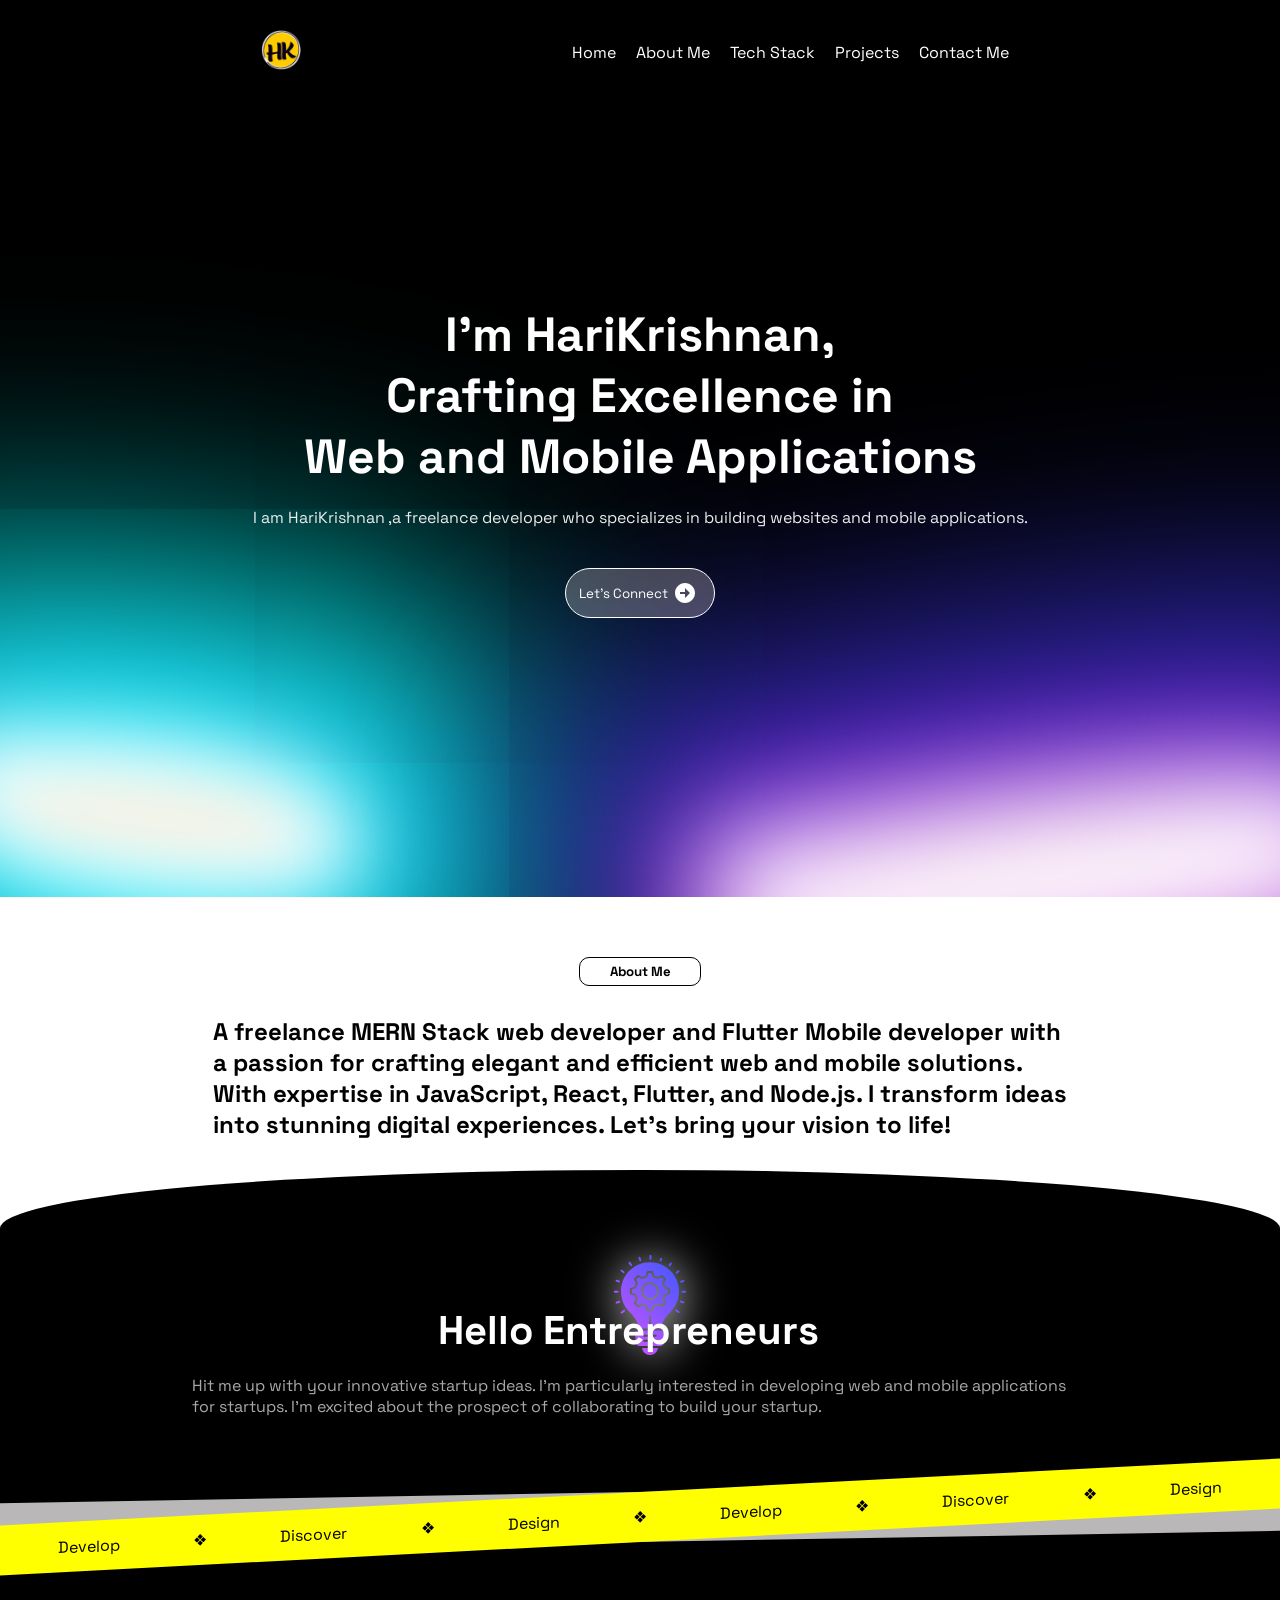
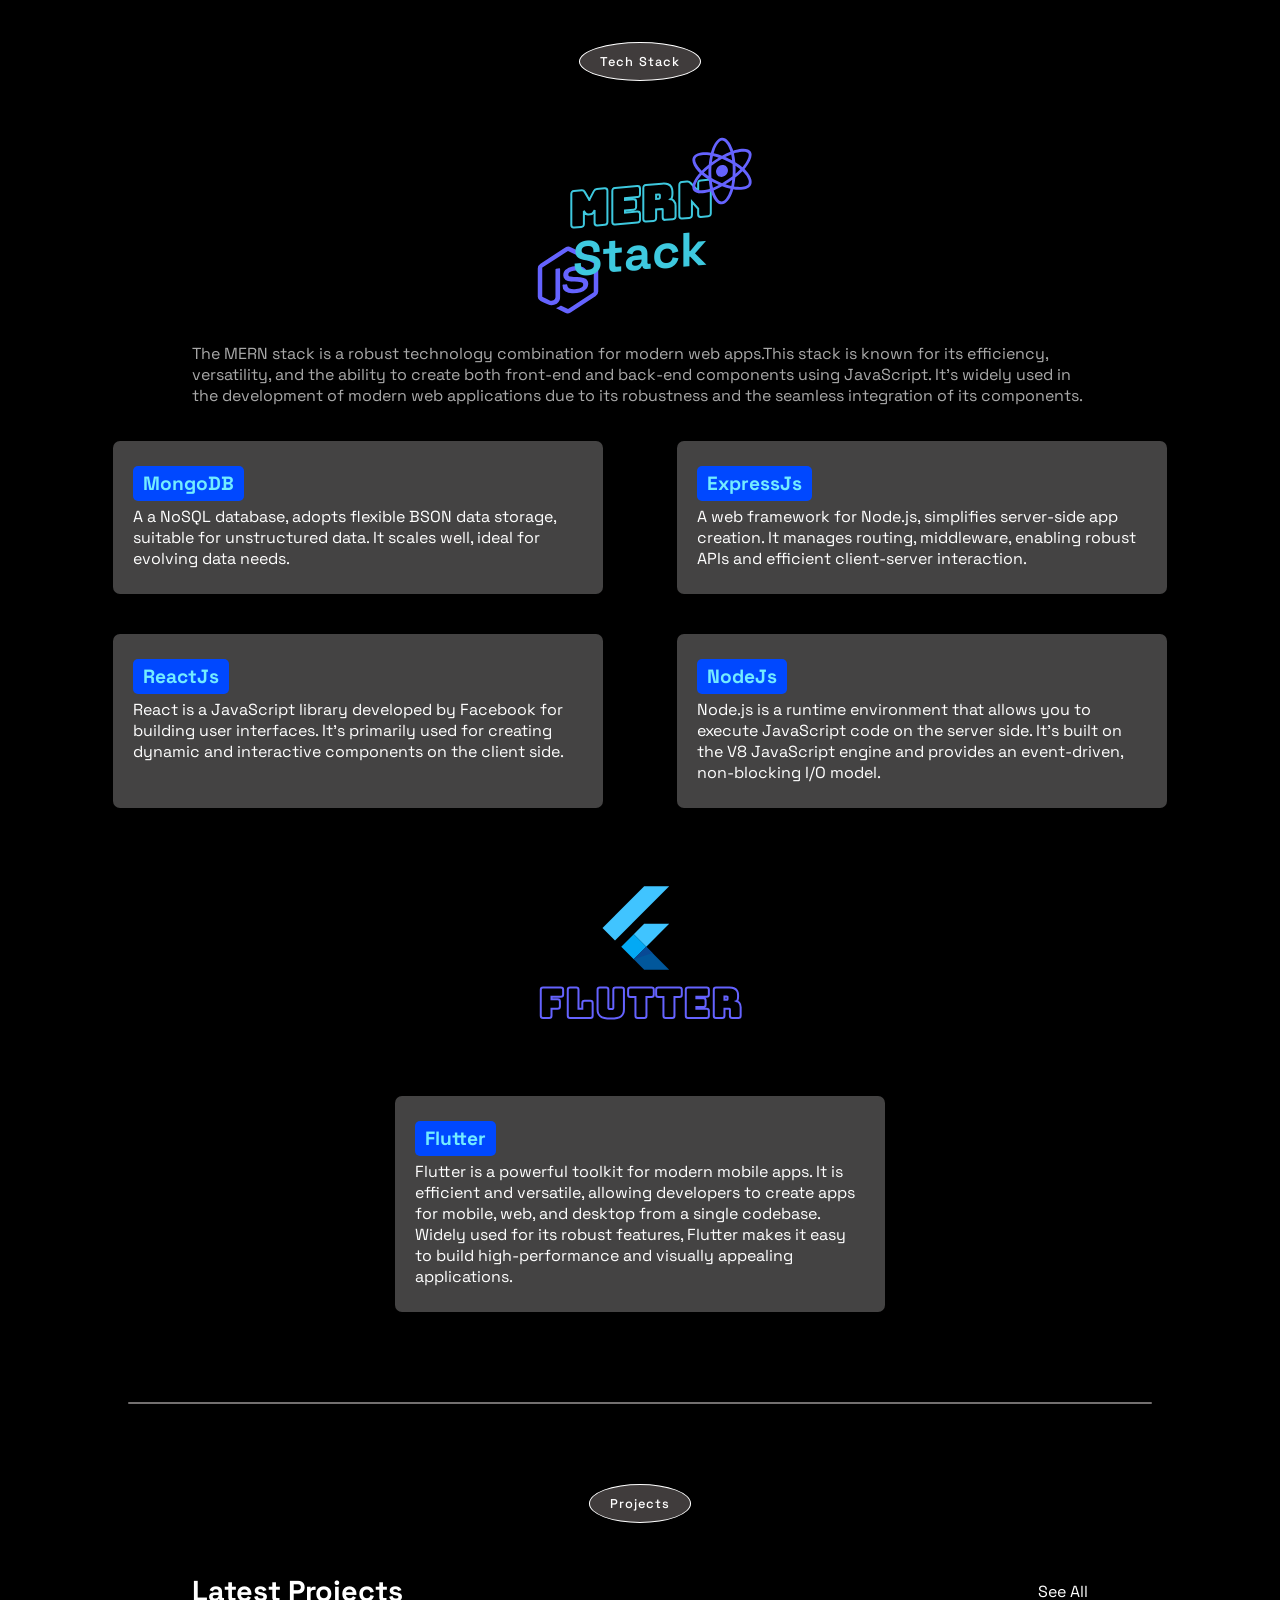
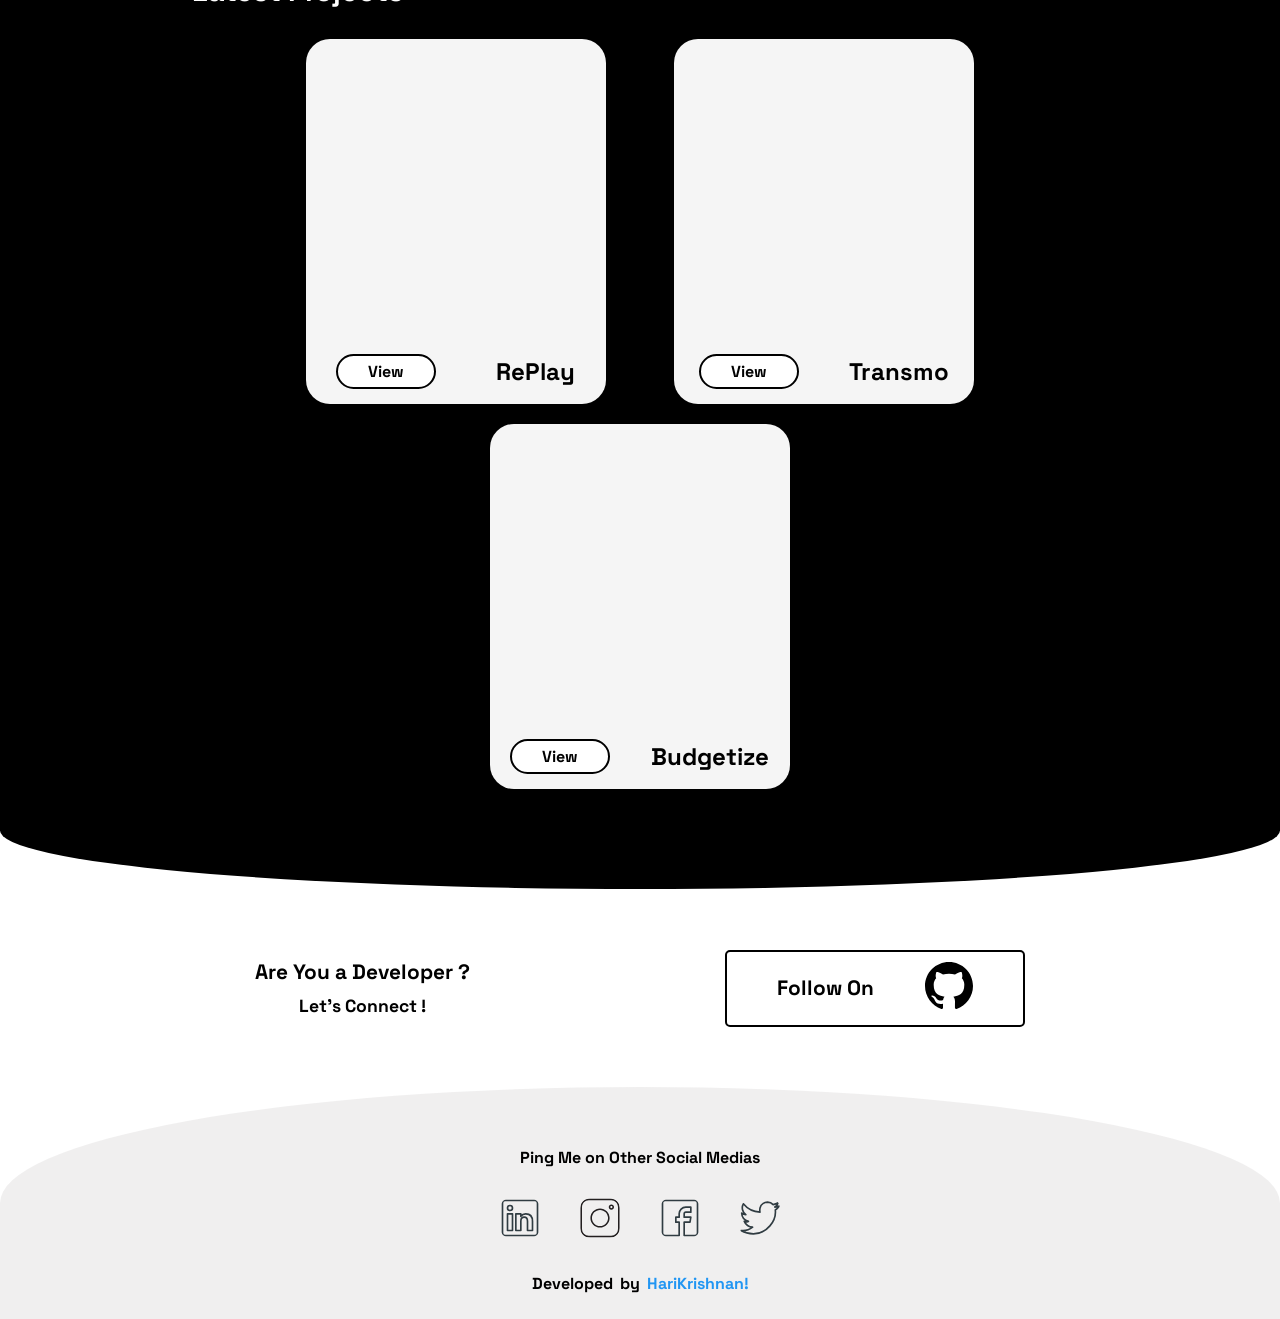
<file: index.html>
<!DOCTYPE html>
<html lang="en">
  <head>
    <meta charset="UTF-8" />
    <meta name="viewport" content="width=device-width, initial-scale=1.0" />
    <title>HariKrishnan</title>
    <link
      rel="stylesheet"
      href="https://fonts.googleapis.com/css2?family=Material+Symbols+Rounded:opsz,wght,FILL,GRAD@20..48,100..700,0..1,-50..200"
    />
    <link rel="preconnect" href="https://fonts.googleapis.com">
    <link rel="preconnect" href="https://fonts.gstatic.com" crossorigin>
    <link href="https://fonts.googleapis.com/css2?family=Bungee&family=Bungee+Shade&display=swap" rel="stylesheet">
    
    <link rel="stylesheet" href="styles/globalstyles.css">

    <link rel="apple-touch-icon" sizes="180x180" href="favicon/apple-touch-icon.png">
    <link rel="icon" type="image/png" sizes="32x32" href="favicon/favicon-32x32.png">
    <link rel="icon" type="image/png" sizes="16x16" href="favicon/favicon-16x16.png">
    <link rel="icon" href="favicon/favicon.ico">
    <link rel="manifest" href="favicon/site.webmanifest">
  </head>

  <body>

    <!-- Navbar Section -->

    <nav class="navbar">
      <div class="logo">
        <img src="favicon/apple-touch-icon.png"/>
      </div>

   
      <div class="menu">


        <ul>
          <li>
            <a href="#">Home</a>
          </li>
          <li>
            <a href="#whiteAbout">About Me</a>
          </li>
          <li>
            <a href="#techStack">Tech Stack</a>
          </li>
          <li>
            <a href="#projectsIframe">Projects</a>
          </li>
          <li>
            <a href="#footer">Contact Me</a>
          </li>
        </ul>
      </div>
      <div class="sideBar">
        <!-- hamburger menu with checkbox toggle -->

        <button onclick="showSideBar()">
          &#9776
        </button>
        <!-- <input type="checkbox" id="checkbox_toggle"> -->
        <!-- <label  for="checkbox_toggle" class="hamburger-menu">&#9776</label> -->
     </div>

     <div class="sideBarMenu">


      <ul>
        <li>
          <a href="#">Home</a>
        </li>
        <li>
          <a href="#whiteAbout">About Me</a>
        </li>
        <li>
          <a href="#techStack">Tech Stack</a>
        </li>
        <li>
          <a href="#projectsIframe">Projects</a>
        </li>
        <li>
          <a href="#footer">Contact Me</a>
        </li>
      

        
              <button onclick="closeSideBar()">
                <!-- &#128473; -->
                 <!-- &#x1F5D9; -->
                 x
                 <!-- 0xF0 0x9F 0x97 0x99; -->
                 <!-- U+1F5D9; -->
                 </button>
      </ul>
    </div>
     
    </nav>


    <!-- Header Section -->

    <div class="headerContainer element">
      <span class="blob blob1"></span>

      <div class="headerContent">
        <h1>
          <span class="spanHead1 ">I'm HariKrishnan, </span>
          <br />
          <span class="spanHead2 noOpacity">Crafting Excellence in </span>
          <br />
          <span class="spanHead3 noOpacity">Web and Mobile Applications</span>
        </h1>
        <p class="headerPTag noOpacity">
          I am HariKrishnan ,a freelance developer who specializes in building websites and mobile applications. 
          <!-- I find great enjoyment in creating things like websites and web applications. -->
        </p>


        <a href="#devMoot">

          <button class="headButton element noOpacity">
            <div class="center" style="flex-direction: row;">
              Let's Connect
              
              <svg xmlns="http://www.w3.org/2000/svg" width="24" height="24" viewBox="0 0 24 24" style="fill: rgba(255, 255, 255, 1);"><path d="M12 2C6.486 2 2 6.486 2 12s4.486 10 10 10 10-4.486 10-10S17.514 2 12 2zm0 15v-4H7v-2h5V7l5 5-5 5z"></path></svg>
              <!-- <img src="[data-uri]"/> -->
              <!-- <span class="material-symbols-rounded"> line_end_arrow_notch </span> -->
            </div>
          </button>
        </a>


      </div>
     
        <span class="blob blob2"></span>

    </div>

    <section id="whiteAbout" class="element" >
<div class="aboutContainer">
  
  <div class="aboutHeaders">
    <h5>About Me</h5>
  </div>
  <div class="aboutContent">
    <h1>

      <span>
        A freelance MERN Stack web developer and Flutter Mobile developer with a passion for crafting elegant and efficient web and mobile solutions.
      </span>
      <span>
        With 
        expertise 
        in 
        JavaScript, 
        React, 
        Flutter,
        and 
        Node.js.
        I 
        transform 
        ideas
         into 
         stunning 
         digital 
         experiences. 
         Let's 
         bring 
         your 
         vision 
         to 
         life!
      </span>


     
      </h1>
  </div>
</div>
    </section>


    


    <section id="techs" class="element" >
      <!-- <div class="topCirlceBorder"></div> -->
      <div id="startup">
        <div class="container">
          <div class="head element">
            <h3>Hello Entrepreneurs</h3>
            <div class="svgicon element">
              
              <svg xmlns="http://www.w3.org/2000/svg" enable-background="new 0 0 512 512" viewBox="0 0 512 512" id="innovation-ideas"><linearGradient id="a" x1="105.75" x2="405.316" y1="378.635" y2="79.069" gradientUnits="userSpaceOnUse"><stop offset="0" stop-color="#be53ff"></stop><stop offset="1" stop-color="#4958ff"></stop></linearGradient><path fill="url(#a)" d="M253.31,19.126V5.121c0-2.83,2.292-5.12,5.12-5.12c2.828,0,5.12,2.29,5.12,5.12v14.005c0,2.83-2.292,5.12-5.12,5.12C255.602,24.246,253.31,21.956,253.31,19.126z M201.245,28.361c0.874,2.702,3.777,4.163,6.445,3.295c2.693-0.865,4.167-3.75,3.3-6.445l-4.115-12.745c-0.87-2.685-3.747-4.175-6.445-3.295c-2.692,0.865-4.167,3.75-3.3,6.445L201.245,28.361z M154.69,53.576c1.671,2.3,4.881,2.792,7.152,1.14c2.288-1.66,2.798-4.865,1.137-7.15l-7.717-10.635c-1.662-2.29-4.863-2.805-7.152-1.14c-2.288,1.66-2.798,4.865-1.137,7.15L154.69,53.576z M393.11,279.126c-2.292-1.67-5.49-1.16-7.152,1.13c-1.662,2.29-1.155,5.49,1.133,7.15l12.12,8.805c2.267,1.657,5.482,1.169,7.152-1.13c1.663-2.29,1.155-5.49-1.132-7.15L393.11,279.126z M118.38,92.221c2.297,1.666,5.496,1.14,7.153-1.14c1.66-2.285,1.15-5.49-1.138-7.15l-10.635-7.715c-2.29-1.655-5.493-1.145-7.153,1.14c-1.66,2.285-1.15,5.49,1.138,7.15L118.38,92.221z M429.015,237.686l-13.893-4.515c-2.693-0.865-5.575,0.605-6.452,3.285c-0.873,2.69,0.597,5.58,3.287,6.455l13.893,4.515c2.669,0.864,5.57-0.579,6.452-3.29C433.175,241.451,431.705,238.561,429.015,237.686z M83.217,136.111l12.693,4.12c2.664,0.863,5.569-0.576,6.45-3.29c0.872-2.69-0.6-5.575-3.29-6.45l-12.692-4.12c-2.69-0.865-5.577,0.6-6.45,3.29C79.055,132.351,80.527,135.236,83.217,136.111z M436.122,182.551h-14.005c-2.827,0-5.12,2.29-5.12,5.12s2.293,5.12,5.12,5.12h14.005c2.828,0,5.12-2.29,5.12-5.12S438.95,182.551,436.122,182.551z M95.005,187.671c0-2.83-2.292-5.12-5.12-5.12H75.878c-2.827,0-5.12,2.29-5.12,5.12s2.293,5.12,5.12,5.12h14.007C92.713,192.791,95.005,190.501,95.005,187.671z M416.492,141.661l12.52-4.06c2.69-0.87,4.162-3.76,3.29-6.45c-0.87-2.69-3.753-4.155-6.45-3.29l-12.52,4.06c-2.69,0.87-4.162,3.76-3.29,6.45C410.923,141.084,413.828,142.524,416.492,141.661z M97.342,234.601l-14.122,4.575c-2.69,0.87-4.165,3.76-3.293,6.45c0.867,2.682,3.755,4.162,6.448,3.29l14.122-4.575c2.69-0.87,4.165-3.76,3.293-6.45C102.923,235.206,100.04,233.731,97.342,234.601z M399.205,79.076l-9.89,7.205c-2.285,1.665-2.788,4.87-1.122,7.155c1.672,2.293,4.869,2.781,7.152,1.125l9.89-7.205c2.285-1.665,2.788-4.87,1.123-7.155C404.695,77.916,401.495,77.416,399.205,79.076z M120.668,281.406l-12.923,9.375c-2.288,1.66-2.798,4.865-1.138,7.15c1.657,2.281,4.857,2.805,7.153,1.14l12.923-9.375c2.287-1.66,2.797-4.865,1.137-7.15C126.155,280.256,122.96,279.741,120.668,281.406z M360.51,55.866l6.517-8.98c1.663-2.285,1.152-5.49-1.135-7.15c-2.283-1.66-5.492-1.145-7.15,1.14l-6.517,8.98c-1.663,2.285-1.152,5.49,1.135,7.15C355.636,58.661,358.846,58.162,360.51,55.866z M308.655,33.031c2.666,0.867,5.569-0.588,6.448-3.295l3.087-9.55c0.87-2.69-0.608-5.575-3.298-6.445c-2.7-0.885-5.575,0.61-6.447,3.295l-3.087,9.55C304.487,29.276,305.965,32.161,308.655,33.031z M329.217,170.905l19.866,6.861v14.899l-19.917,6.912c-1.638,0.563-2.867,1.946-3.277,3.584c-1.741,6.707-4.352,13.056-7.783,18.791c-0.87,1.485-0.973,3.328-0.205,4.864l9.165,18.995l-10.496,10.496l-18.995-9.165c-1.536-0.768-3.328-0.666-4.813,0.154c-5.939,3.533-12.288,6.144-18.79,7.783c-1.69,0.409-3.021,1.638-3.584,3.276l-6.912,19.917h-14.899l-6.963-19.917c-0.563-1.638-1.894-2.867-3.584-3.276c-6.502-1.639-12.851-4.25-18.79-7.783c-1.433-0.819-3.277-0.922-4.813-0.154l-18.995,9.165l-10.496-10.496l9.165-18.995c0.768-1.536,0.717-3.379-0.205-4.864c-3.482-5.888-6.093-12.186-7.731-18.739c-0.409-1.689-1.638-3.072-3.277-3.635l-19.917-6.912v-14.899l19.917-6.912c1.638-0.563,2.867-1.894,3.277-3.584c1.638-6.502,4.25-12.851,7.731-18.79c0.871-1.485,0.973-3.277,0.205-4.813l-9.165-18.996l10.547-10.496l18.944,9.164c1.536,0.768,3.379,0.666,4.864-0.204c5.734-3.482,12.083-6.093,18.79-7.783c1.638-0.41,2.97-1.639,3.533-3.277l6.963-19.917h14.899l6.861,19.866c0.563,1.638,1.894,2.867,3.584,3.277c6.656,1.689,13.005,4.352,18.842,7.834c1.485,0.87,3.328,0.972,4.864,0.204l18.944-9.164l10.496,10.496l-9.165,18.996c-0.717,1.536-0.666,3.327,0.205,4.813c3.533,5.939,6.144,12.288,7.834,18.841C326.35,169.011,327.579,170.342,329.217,170.905z M288.411,152.883c-17.869-17.869-46.95-17.869-64.819,0c-17.818,17.817-17.766,46.848,0.103,64.717c17.924,17.924,46.952,17.713,64.666,0C306.228,199.731,306.228,170.7,288.411,152.883z M230.855,160.111c-13.84,13.84-13.817,36.39,0.055,50.26c13.84,13.83,36.362,13.84,50.202,0c13.87-13.87,13.898-36.42,0.058-50.26C267.294,146.235,244.731,146.239,230.855,160.111z M404.686,185.241c0,40.192-15.718,77.824-44.237,105.984c-26.317,25.907-43.059,49.459-44.647,84.889c-0.87-0.158,1.778-0.103-54.63-0.103v-60.467c0-2.816-2.304-5.12-5.12-5.12c-2.867,0-5.12,2.304-5.12,5.12v60.467c-56.879,0-53.681-0.057-54.477,0.103c-1.638-35.43-18.432-58.983-44.749-84.787c-28.621-28.211-44.339-65.894-44.339-106.087c0-81.971,66.713-148.633,148.685-148.633S404.686,103.269,404.686,185.241z M359.323,174.131c0-2.151-1.382-4.096-3.43-4.813l-20.787-7.22c-1.638-5.683-3.943-11.161-6.81-16.435l9.574-19.814c0.922-1.946,0.563-4.301-0.973-5.838l-15.667-15.667c-1.536-1.536-3.891-1.946-5.837-0.973l-19.814,9.575c-5.171-2.868-10.701-5.171-16.435-6.81l-7.219-20.787c-0.717-2.048-2.662-3.43-4.813-3.43h-22.169c-2.202,0-4.147,1.382-4.864,3.43l-7.219,20.839c-5.786,1.639-11.264,3.942-16.435,6.759l-19.763-9.575c-1.946-0.972-4.301-0.563-5.837,0.973l-15.667,15.667c-1.536,1.536-1.946,3.891-1.024,5.838l9.574,19.814c-2.867,5.274-5.12,10.752-6.758,16.435l-20.787,7.22c-2.048,0.716-3.43,2.662-3.43,4.813V196.3c0,2.202,1.383,4.147,3.43,4.864l20.787,7.219c1.638,5.684,3.891,11.162,6.758,16.435l-9.574,19.764c-0.922,1.996-0.563,4.352,0.973,5.887l15.667,15.616c1.536,1.587,3.891,1.946,5.837,1.024l19.866-9.574c5.222,2.816,10.701,5.12,16.384,6.758l7.219,20.787c0.717,2.049,2.662,3.431,4.864,3.431h22.169c2.151,0,4.096-1.382,4.813-3.431l7.219-20.838c5.683-1.587,11.162-3.891,16.384-6.707l19.866,9.574c1.946,0.922,4.301,0.564,5.837-1.024l15.667-15.616c1.536-1.536,1.946-3.891,0.973-5.887l-9.574-19.764c2.816-5.171,5.12-10.649,6.758-16.435l20.838-7.219c2.048-0.717,3.43-2.662,3.43-4.864V174.131z M330.548,402.789v39.834c0,12.8-10.445,23.245-23.245,23.245H204.75c-12.8,0-23.245-10.445-23.245-23.245v-39.834c0-9.113,7.424-16.538,16.537-16.538h115.968C323.124,386.252,330.548,393.676,330.548,402.789z M289.935,438.551c0-2.83-2.293-5.12-5.12-5.12h-57.573c-2.827,0-5.12,2.29-5.12,5.12c0,2.83,2.292,5.12,5.12,5.12h57.573C287.642,443.671,289.935,441.381,289.935,438.551z M289.935,413.596c0-2.83-2.293-5.12-5.12-5.12h-57.573c-2.827,0-5.12,2.29-5.12,5.12c0,2.83,2.292,5.12,5.12,5.12h57.573C287.642,418.716,289.935,416.426,289.935,413.596z M256.052,511.999c20.838,0,38.093-15.668,40.602-35.891h-81.254C217.908,496.332,235.214,511.999,256.052,511.999z"></path></svg>
            </div>
          </div>
          <p class="element">Hit me up with your innovative startup ideas. 
            I'm particularly interested in developing web and mobile applications for startups. 
            I'm excited about the prospect of collaborating to build your startup.</p>
        </div>
      </div>


      <!-- Divider -->
      <div class="divider element">
        <div class="barricade1">
        
        </div>
        <div class="barricade2">
          <p>Develop</p>   
          <p>&#10070;</p>
          <p>Discover</p>
          <p>&#10070;</p>
          <p>Design</p>
          <p>&#10070;</p>
          <p>Develop</p>
          <p>&#10070;</p>
          <p>Discover</p>
          <p>&#10070;</p>
          <p>Design</p>    
        </div>
      </div>


      <div class="techsMERN" id="techStack">
        <!-- <div> -->
          <!-- <img src="images/thumbnail2.jpg" /> -->

          <h5 class="topTitle element">Tech Stack</h5>
          <div class="techsTitle element">
            <div class="titleText ">
              <h1>
                <span>MERN</span>
              </br>
                <span>Stack</span>
              </h1>
            </div>
            <div class="svgIcon">
              <svg xmlns="http://www.w3.org/2000/svg" viewBox="0 0 24 24" id="java-script"><path fill="#6563ff" d="M11.181 2.213a1.677 1.677 0 0 1 1.637 0l7.479 4.225a1.54 1.54 0 0 1 .778 1.325v8.475a1.556 1.556 0 0 1-.836 1.354l-7.452 4.204a1.63 1.63 0 0 1-1.655-.046l-2.236-1.292a1.316 1.316 0 0 1-.432-.311c.095-.128.265-.144.403-.2a5.22 5.22 0 0 0 .883-.412.206.206 0 0 1 .23.014c.636.365 1.267.741 1.907 1.103.136.079.274-.026.39-.09q3.658-2.068 7.317-4.13a.242.242 0 0 0 .133-.238q.003-4.193.001-8.387a.262.262 0 0 0-.156-.261q-3.714-2.092-7.426-4.186a.258.258 0 0 0-.292 0Q8.141 5.452 4.43 7.547a.259.259 0 0 0-.157.26v8.387a.237.237 0 0 0 .135.235q.99.562 1.983 1.12a1.532 1.532 0 0 0 1.24.166.94.94 0 0 0 .609-.883c.003-2.78-.002-5.56.002-8.338a.21.21 0 0 1 .228-.214c.318-.002.635-.004.953.001a.22.22 0 0 1 .207.254c-.001 2.797.003 5.594-.002 8.39a2.127 2.127 0 0 1-.995 1.922 3.064 3.064 0 0 1-2.738-.075c-.727-.363-1.42-.79-2.133-1.18a1.553 1.553 0 0 1-.835-1.354V7.763a1.542 1.542 0 0 1 .804-1.342q3.726-2.103 7.451-4.208Z"></path><path fill="#6563ff" d="M13.348 8.083a5.88 5.88 0 0 1 3.218.493 2.434 2.434 0 0 1 1.187 2.106.228.228 0 0 1-.247.168c-.315 0-.629.004-.943-.002a.243.243 0 0 1-.228-.236 1.436 1.436 0 0 0-.687-.992 4.071 4.071 0 0 0-1.884-.27 2.558 2.558 0 0 0-1.349.336.855.855 0 0 0-.284.955c.101.24.378.317.605.388 1.306.342 2.69.308 3.97.757a1.87 1.87 0 0 1 1.23 1.095 2.338 2.338 0 0 1-.396 2.23 3.126 3.126 0 0 1-1.678.905 8.063 8.063 0 0 1-2.533.108 3.992 3.992 0 0 1-2.228-.839 2.338 2.338 0 0 1-.753-1.844.211.211 0 0 1 .231-.186c.317-.003.633-.004.95 0a.222.222 0 0 1 .226.22 1.439 1.439 0 0 0 .536 1.01 4.06 4.06 0 0 0 2.187.398 2.97 2.97 0 0 0 1.794-.439.99.99 0 0 0 .27-.946c-.078-.28-.37-.41-.621-.495-1.29-.408-2.688-.26-3.965-.72a1.93 1.93 0 0 1-1.218-1.063 2.175 2.175 0 0 1 .434-2.262 3.506 3.506 0 0 1 2.176-.875Z"></path></svg>
            </div>
            <div class="svgIcon">
              <svg xmlns="http://www.w3.org/2000/svg" viewBox="0 0 24 24" id="react"><path fill="#6563ff" d="M19.108 12.376q-.176-.201-.371-.403.136-.144.264-.287c1.605-1.804 2.283-3.614 1.655-4.701-.602-1.043-2.393-1.354-4.636-.918q-.331.065-.659.146-.063-.216-.133-.43C14.467 3.49 13.238 1.999 11.982 2c-1.204 0-2.368 1.397-3.111 3.558q-.11.32-.203.644-.219-.054-.44-.1c-2.366-.485-4.271-.165-4.898.924-.601 1.043.027 2.75 1.528 4.472q.224.255.46.5c-.186.19-.361.381-.525.571-1.465 1.698-2.057 3.376-1.457 4.415.62 1.074 2.498 1.425 4.785.975q.278-.055.553-.124.1.351.221.697C9.635 20.649 10.792 22 11.992 22c1.24 0 2.482-1.453 3.235-3.659.06-.174.115-.355.169-.541q.355.088.715.156c2.203.417 3.952.09 4.551-.95.619-1.075-.02-2.877-1.554-4.63ZM4.07 7.452c.386-.67 1.943-.932 3.986-.512q.196.04.399.09a20.464 20.464 0 0 0-.422 2.678A20.887 20.887 0 0 0 5.93 11.4q-.219-.227-.427-.465C4.216 9.461 3.708 8.081 4.07 7.452Zm3.887 5.728c-.51-.387-.985-.783-1.416-1.181.43-.396.905-.79 1.415-1.176q-.028.589-.027 1.179 0 .59.028 1.178Zm0 3.94a7.237 7.237 0 0 1-2.64.094 1.766 1.766 0 0 1-1.241-.657c-.365-.63.111-1.978 1.364-3.43q.236-.273.488-.532a20.49 20.49 0 0 0 2.107 1.7 20.802 20.802 0 0 0 .426 2.712q-.25.063-.505.114Zm7.1-8.039q-.503-.317-1.018-.613-.508-.292-1.027-.563c.593-.249 1.176-.462 1.739-.635a18.218 18.218 0 0 1 .306 1.811ZM9.68 5.835c.636-1.85 1.578-2.98 2.304-2.98.773-.001 1.777 1.218 2.434 3.197q.064.194.12.39a20.478 20.478 0 0 0-2.526.97 20.061 20.061 0 0 0-2.52-.981q.087-.3.188-.596Zm-.4 1.424a18.307 18.307 0 0 1 1.73.642q-1.052.542-2.048 1.181c.08-.638.187-1.249.318-1.823Zm-.317 7.66q.497.319 1.009.613.522.3 1.057.576a18.196 18.196 0 0 1-1.744.665 19.144 19.144 0 0 1-.322-1.853Zm5.456 3.146a7.236 7.236 0 0 1-1.238 2.333 1.766 1.766 0 0 1-1.188.748c-.729 0-1.658-1.085-2.29-2.896q-.112-.321-.206-.648a20.109 20.109 0 0 0 2.53-1.01 20.8 20.8 0 0 0 2.547.979q-.072.249-.155.494Zm.362-1.324c-.569-.176-1.16-.393-1.762-.646q.509-.267 1.025-.565.53-.306 1.032-.627a18.152 18.152 0 0 1-.295 1.838Zm.447-4.743q0 .911-.057 1.82c-.493.334-1.013.66-1.554.972-.54.311-1.073.597-1.597.856q-.827-.396-1.622-.854-.79-.455-1.544-.969-.07-.91-.07-1.822 0-.911.068-1.821a24.168 24.168 0 0 1 3.158-1.823q.816.397 1.603.851.79.454 1.55.959.065.914.065 1.831Zm.956-5.093c1.922-.373 3.37-.122 3.733.507.387.67-.167 2.148-1.554 3.706q-.115.129-.238.259a20.061 20.061 0 0 0-2.144-1.688 20.04 20.04 0 0 0-.405-2.649q.31-.076.608-.135Zm-.13 3.885a18.164 18.164 0 0 1 1.462 1.188 18.12 18.12 0 0 1-1.457 1.208q.023-.594.023-1.188 0-.604-.028-1.208Zm3.869 5.789c-.364.631-1.768.894-3.653.538q-.324-.061-.664-.146a20.069 20.069 0 0 0 .387-2.682 19.94 19.94 0 0 0 2.137-1.715q.177.183.336.364a7.234 7.234 0 0 1 1.403 2.238 1.766 1.766 0 0 1 .054 1.403Zm-8.819-6.141a1.786 1.786 0 1 0 2.44.654 1.786 1.786 0 0 0-2.44-.654Z"></path></svg>
            </div>
          </div>


          <!-- <h4 class="element">Tech Stack which I am working with,</h4> -->
          <p class="element">The MERN stack is a robust technology combination for modern web apps.This stack is known for its efficiency, versatility, and the ability to create both front-end and back-end components using JavaScript. It's widely used in the development of modern web applications due to its robustness and the seamless integration of its components.</p>
        <!-- </div> -->


         <div class="entitiesContainer">

           <div class="mernEntities element" >
          <a href="https://www.mongodb.com/">
              <h4>MongoDB</h4>
              <p>
                A  a NoSQL database, adopts flexible BSON data storage, suitable for unstructured data. It scales well, ideal for evolving data needs.
              </p>
            </a>
          </div>
          <div class="mernEntities element">
          <a href="https://expressjs.com/">
              <h4>ExpressJs</h4>
              <p>
                 A web framework for Node.js, simplifies server-side app creation. It manages routing, middleware, enabling robust APIs and efficient client-server interaction.
                </p>
              </a>
            </div>
          <div class="mernEntities element">
          <a href="https://react.dev/">
              <h4>ReactJs</h4>
              <p>
                 React is a JavaScript library developed by Facebook for building user interfaces. It's primarily used for creating dynamic and interactive components on the client side.
              </p>
              </a>
            </div>

            <div class="mernEntities element">
          <a href="https://nodejs.org/">
              <h4>NodeJs</h4>
              <p>
                Node.js is a runtime environment that allows you to execute JavaScript code on the server side. It's built on the V8 JavaScript engine and provides an event-driven, non-blocking I/O model.
              </p>
            </a>
          </div>
          
         
         </div>
         
        
          
          <div class="flutter-title center element techsTitle">

            <svg xmlns="http://www.w3.org/2000/svg" x="0px" y="0px" width="100" height="100" viewBox="0 0 48 48">
              <polygon fill="#40c4ff" points="26,4 6,24 12,30 38,4"></polygon><polygon fill="#40c4ff" points="38,22 27,33 21,27 26,22"></polygon><rect width="8.485" height="8.485" x="16.757" y="28.757" fill="#03a9f4" transform="rotate(-45.001 21 33)"></rect><polygon fill="#01579b" points="38,44 26,44 21,39 27,33"></polygon><polygon fill="#084994" points="21,39 30,36 27,33"></polygon>
            </svg>
            <div class="titleText">
              <h1 style="transform: skewY(0deg);">
                <span style="font-family: 'Bungee', cursive;
                /* font-family: 'Bungee Shade', cursive; */
                -webkit-text-stroke: #6563FF;
                -webkit-text-stroke-width: 2px;
                color: transparent;
                font-size: 2.5rem;
                letter-spacing: 2px;">Flutter</span>
              </h1>
            </div>
          </div>
            <div class="entitiesContainer">
              <div class="mernEntities element">
                <a href="https://docs.flutter.dev/">
                  <h4>Flutter</h4>
                  <p>Flutter is a powerful toolkit for modern mobile apps. 
                    It is efficient and versatile, allowing developers to create apps for mobile, web, 
                    and desktop from a single codebase. Widely used for its robust features, 
                    Flutter makes it easy to build high-performance and visually appealing applications.
      </p>
                </a>
                              </div>
            </div>
         </div>
        


        <div class="divider2 element">
           <div></div>

           <!-- <span class="blob blob2"></span> -->
          </div>

        <div id="projectsIframe">
          <h5 class="topTitle element">Projects</h5>
          <div class="head element">
            <h4>Latest Projects</h4>
            <p>See All</p>
          </div>
         <div class="projects">
        

      

          <div class="container element">
            <iframe src="https://www.linkedin.com/embed/feed/update/urn:li:ugcPost:7367958175481778177?compact=1" height="399" width="504" frameborder="0" allowfullscreen="" title="Embedded post"></iframe>
            <!-- <iframe src="https://www.linkedin.com/embed/feed/update/urn:li:ugcPost:7195826016831901698?compact=1" height="399" width="710" frameborder="0" allowfullscreen="" title="Embedded post"></iframe> -->
             <div class="btnContainer">
             <a href="https://www.linkedin.com/posts/hariikrishnan-m_replay-replay-is-a-turf-booking-application-activity-7367958207513718785-h68r?utm_source=share&utm_medium=member_desktop&rcm=ACoAADv-dO0BR6uaA2cJdZpRH5L4RobUYhd_Aro">
              <button>View</button>
             </a>
              <h4>RePlay</h4>
            </div>
           </div>

          <div class="container element">
           <iframe src="https://www.linkedin.com/embed/feed/update/urn:li:ugcPost:7195826016831901698?compact=1" height="399" width="504" frameborder="0" allowfullscreen="" title="Embedded post"></iframe>
             <div class="btnContainer">
             <a href="https://www.linkedin.com/posts/hari-krishnan-839103241_flutter-flutterapp-app-activity-7195826029725171713-lxT6?utm_source=share&utm_medium=member_desktop">
              <button>View</button>
             </a>
              <h4>Transmo</h4>
            </div>
           </div>

             <div class="container element">
            <iframe scrolling="no" src="https://budgetize-rho.vercel.app/" ></iframe>

            <div class="btnContainer">
             <a href="https://budgetize-rho.vercel.app/">
              <button>View</button>
             </a>
              <h4>Budgetize</h4>
            </div>
           </div>

               <!-- <div class="container element">
            <iframe scrolling="no" src="https://hariiikrishnan.github.io/frndshp_calci/" ></iframe>

            <div class="btnContainer">
             <a href="https://hariiikrishnan.github.io/frndshp_calci/">
              <button>View</button>
             </a>
              <h4>Friendship Calci</h4>
            </div>
           </div> -->

          
           <!-- <div  class="container">
            <iframe scrolling="no" src="https://nb-memories.netlify.app/" class="iframe2"></iframe>

            <div class="btnContainer">
              <button>View</button>
              <h4>NB Memories</h4>
            </div>
           </div> -->
         </div>
        </div>
     


        <!-- Next Section Content -->
        <!-- Hit me up with your innovative startup ideas. 
          I'm particularly interested in developing web applications for startups. 
          I'm excited about the prospect of collaborating to build your startup. -->
    </section>



    <div id="devMoot" class="element">
      <div class="mootTitle element">
        <h3>Are You a Developer ?</h3>
        <h5>Let's Connect !</h5>
      </div> 
      <a  href="https://github.com/Hariiikrishnan">

        <button >
          Follow On
          <div>
            
            <svg xmlns="http://www.w3.org/2000/svg" width="48" height="47" viewBox="0 0 48 47" id="github"><path fill="#000" fill-rule="evenodd" d="M723.999 560C710.745 560 700 570.787 700 584.097c0 10.644 6.876 19.675 16.414 22.861 1.2.222 1.639-.522 1.639-1.16 0-.573-.021-2.088-.034-4.098-6.676 1.456-8.085-3.23-8.085-3.23-1.09-2.784-2.663-3.525-2.663-3.525-2.18-1.495.165-1.465.165-1.465 2.407.17 3.674 2.483 3.674 2.483 2.143 3.683 5.618 2.62 6.986 2.002.217-1.557.838-2.619 1.524-3.221-5.33-.609-10.932-2.675-10.932-11.908 0-2.63.934-4.781 2.47-6.466-.247-.61-1.07-3.059.235-6.377 0 0 2.015-.647 6.6 2.47 1.915-.534 3.967-.801 6.008-.811 2.039.01 4.092.277 6.01.811 4.58-3.117 6.592-2.47 6.592-2.47 1.31 3.318.486 5.767.239 6.377 1.538 1.685 2.467 3.835 2.467 6.466 0 9.256-5.611 11.293-10.957 11.89.86.744 1.629 2.213 1.629 4.462 0 3.22-.03 5.819-.03 6.61 0 .644.432 1.394 1.65 1.157C741.13 603.763 748 594.738 748 584.097c0-13.31-10.746-24.097-24.001-24.097" transform="translate(-700 -560)"></path></svg>
          </div>
          
        </button>
      </a>
    </div>



    <div class="wrapper element">
    <div id="footer" class="element">
        
      <div class="container element">
        
      <h4>Ping Me on Other Social Medias</h4>

     <div class="iconsContainer">

       <a href="https://www.linkedin.com/in/hariikrishnan-m/">
      <div class="smIcons">
          <svg xmlns="http://www.w3.org/2000/svg" viewBox="0 0 24 24" id="likedin"><g fill="none" stroke="#303c42" stroke-linecap="round" stroke-linejoin="round" data-name="<Group>"><circle cx="6" cy="6" r="1.5" data-name="<Path>"></circle><path d="M4.5 9.5h3v10h-3z" data-name="<Rectangle>"></path><path d="M15.5 9.5a3.6 3.6 0 0 0-3 1.5V9.5h-3v10h3V14c0-1.66.89-2.5 2-2.5s2 .84 2 2.5v5.5h3V14c0-2.73-1.5-4.5-4-4.5Z" data-name="<Path>"></path><rect width="21" height="21" x="1.5" y="1.5" data-name="<Rectangle>" rx="1.5" ry="1.5"></rect></g></svg>
          </div>
        </a>

      <a href="https://instagram.com/an_innocent_fool?igshid=YmMyMTA2M2Y=">
      <div class="smIcons">
          <svg xmlns="http://www.w3.org/2000/svg" enable-background="new 0 0 512 512" viewBox="0 0 512 512" id="instagram"><path fill="none" d="M401.7 101.9c-7.8 0-14.1 6.3-14.1 14.1s6.3 14.1 14.1 14.1 14.1-6.3 14.1-14.1S409.5 101.9 401.7 101.9zM256 153c-56.8 0-103 46.2-103 103s46.2 103 103 103 103-46.2 103-103S312.8 153 256 153z"></path><path fill="none" d="M399.5,29.5h-287C64.8,29.5,26,68.3,26,116v280c0,47.7,38.8,86.5,86.5,86.5h287c47.7,0,86.5-38.8,86.5-86.5
          V116C486,68.3,447.2,29.5,399.5,29.5z M256,379c-67.8,0-123-55.2-123-123s55.2-123,123-123s123,55.2,123,123S323.8,379,256,379z
           M401.7,150.1c-18.8,0-34.1-15.3-34.1-34.1s15.3-34.1,34.1-34.1s34.1,15.3,34.1,34.1S420.5,150.1,401.7,150.1z"></path><path fill="#231f20" d="M399.5,9.5h-287C53.8,9.5,6,57.3,6,116v280c0,58.7,47.8,106.5,106.5,106.5h287c58.7,0,106.5-47.8,106.5-106.5
          V116C506,57.3,458.2,9.5,399.5,9.5z M486,396c0,47.7-38.8,86.5-86.5,86.5h-287C64.8,482.5,26,443.7,26,396V116
          c0-47.7,38.8-86.5,86.5-86.5h287c47.7,0,86.5,38.8,86.5,86.5V396z"></path><path fill="#231f20" d="M256 133c-67.8 0-123 55.2-123 123s55.2 123 123 123 123-55.2 123-123S323.8 133 256 133zM256 359c-56.8 0-103-46.2-103-103s46.2-103 103-103 103 46.2 103 103S312.8 359 256 359zM401.7 81.9c-18.8 0-34.1 15.3-34.1 34.1s15.3 34.1 34.1 34.1 34.1-15.3 34.1-34.1S420.5 81.9 401.7 81.9zM401.7 130.1c-7.8 0-14.1-6.3-14.1-14.1s6.3-14.1 14.1-14.1 14.1 6.3 14.1 14.1S409.5 130.1 401.7 130.1z"></path></svg>
        </div>
      </a>

      <!-- <div>
        <a><svg xmlns="http://www.w3.org/2000/svg" viewBox="0 0 24 24" id="whatsapp"><g fill="none" stroke="#303c42" stroke-linecap="round" stroke-linejoin="round" data-name="<Group>"><path d="M12 .5a11.5 11.5 0 0 0-9.54 17.92L.5 23.5l5.23-1.87A11.5 11.5 0 1 0 12 .5Z" data-name="<Path>"></path><path d="M9.5 14.5c1.3 1.3 4.17 3 5.5 3a2.53 2.53 0 0 0 2.5-2v-1s-1.23-.6-2-1-2 1-2 1A6.52 6.52 0 0 1 11 13a6.52 6.52 0 0 1-1.5-2.5s1.4-1.23 1-2-1-2-1-2h-1a2.53 2.53 0 0 0-2 2.5c0 1.33 1.7 4.2 3 5.5Z" data-name="<Path>"></path></g></svg></a>
      </div> -->

      <a href="https://www.facebook.com/profile.php?id=100090657527772">
        <div class="smIcons">
       <svg xmlns="http://www.w3.org/2000/svg" viewBox="0 0 24 24" id="facebook"><g data-name="<Group>"><path fill="none" stroke="#303c42" stroke-linecap="round" stroke-linejoin="round" d="M21 1.5H3A1.5 1.5 0 0 0 1.5 3v18A1.5 1.5 0 0 0 3 22.5h8.5v-8h-2v-3h2v-2a4 4 0 0 1 4-4h3v3h-3a1 1 0 0 0-1 1v2h4l-.5 3h-3.5v8H21a1.5 1.5 0 0 0 1.5-1.5V3A1.5 1.5 0 0 0 21 1.5Z" data-name="<Path>"></path></g></svg>
       </div>
      </a>

      <a href="https://twitter.com/innocnt_infant?t=Xy-SE6FRUoDo0WRQYjXP9Q&s=09">
        <div class="smIcons">
          <svg xmlns="http://www.w3.org/2000/svg" viewBox="0 0 24 24" id="twitter"><g data-name="<Group>"><path fill="none" stroke="#303c42" stroke-linecap="round" stroke-linejoin="round" d="M2 3.5a13.62 13.62 0 0 0 10 5c-.26-1.06-.28-3.94 1.74-5.14a5.24 5.24 0 0 1 2.76-.86A4.65 4.65 0 0 1 19.91 4a10.5 10.5 0 0 0 3-1.14 4.57 4.57 0 0 1-2 2.57 8.77 8.77 0 0 0 2.66-.66 9.3 9.3 0 0 1-2.38 2.43c.71 6.37-5 14.29-13.12 14.29a14.76 14.76 0 0 1-7.5-2 9.3 9.3 0 0 0 7-2 5.82 5.82 0 0 1-5-3.5c1 .32 1.95.48 2.5 0A5.41 5.41 0 0 1 1 9a3.51 3.51 0 0 0 2.5 1A5 5 0 0 1 2 3.5Z" data-name="<Path>"></path></g></svg>
        </div>
      </a>


    </div>

    <h4 style="word-spacing: 3px;">Developed by <a href="https://www.linkedin.com/in/hariikrishnan-m/">HariKrishnan!</a></h4>
  </div>
  
</div>
    </div>


    <script rel="text/JavaScript" src="index.js"></script>
  
  </body>
</html>
</file>
<file: styles/globalstyles.css>
@import url("https://fonts.googleapis.com/css2?family=Space+Grotesk&display=swap");

* {
  margin: 0;
  /* border:solid red 2px; */
  font-family: "Space Grotesk", sans-serif;
}
html{
  scroll-behavior: smooth;
  
}

a {
  text-decoration: none;
  color:white;
}

li{
  list-style-type: none;
}

ul{
  margin:0;
  padding: 0;
}
.center{
  display: flex;
  align-items: center;
  justify-content: center;
  flex-direction: column;
}


/* Navbar Styling */

nav{
  display:flex;
 align-items: center;
 justify-content: space-evenly;
 background-color: black;
 color:white;
 width:100%;
 padding:30px 0;
}
nav .logo img{
  height:40px;
}
nav .menu ul{
  display: flex;
 
}
nav .menu ul li,nav .sideBarMenu ul li{
  margin:0 10px;
  position: relative;
  
}
nav .menu ul li:before,nav .sideBarMenu ul li:before{
  content:"";
  position: absolute;
  bottom:-10px;
  height:3px;
  width:0;
  background-color:white;
  border-radius: 50px;
  transition:width 0.3s ease;
}

nav .sideBarMenu ul li:before{

left:0px;
}
nav .menu ul li:hover:before,nav .sideBarMenu ul li:hover:before{
  width:100%;
}

nav .sideBar{
  display:none;
}
nav button{
  background:transparent;
  border:none;
  color:white;
  font-size: 25px;
}
nav .sideBarMenu button{
  font-size: 40px;
  width:50px;
  text-align: center;
}

nav .sideBarMenu button:hover{
  background-color: white;
  border-radius: 10px;
  color:black;
  
  /* padding:0 10px; */
  transition: background-color 0.3s ease ;
}


nav .sideBarMenu{
  display:none;
  background-color: #0000005c;
    color: black;
    height: 100vh;
    position: fixed;
    backdrop-filter: blur(5px);
    top: 0%;
    left: 0%;
    width: 100%;
    z-index:99999;
    /* transform: translateX(100%); */
    
    /* transition: 0.5s ease; */
}
nav .sideBarMenu.show{
  display:block;
}
nav .sideBarMenu ul{
  height: 100%;
    display: flex;
    align-items: center;
    flex-direction: column;
    justify-content: center;
}
nav .sideBarMenu ul li{
  margin:20px 0;
  text-align: center;
  
}

nav .sideBarMenu ul li a{
  display:block;
  font-size: 20px;
  font-weight: 900;
  padding: 5px;
  border-radius: 10px;
  width:200px;
  background: white;
  color:black;
}




/* Hamburger menu */
/* input[type=checkbox] {
  display: none;
} */

/* .hamburger-menu {
  display: none;
  font-size: 20px;
  user-select: none;
} */


/* Header Section Styles */
.headerContainer {
  height: 88vh;
  display: flex;
  justify-content: center;
  align-items: center;
  background-color: black;
  position: relative;
  overflow: hidden;
}
.blob {
  background: antiquewhite;
  border-radius: 10% 340% 80%;

  position: absolute;
  bottom: 7%;
}
.blob.blob1 {
  left: 0%;
  width: 300px;
  height: 50px;
  filter: blur(30px);
  /* box-shadow: 0 0 10% 10% #fff, 0 0 50% 20% #0ff, 0 0 15% 10% #f0f; */
  box-shadow: 0 0 60px 60px #fff, 0 0 1000px 220px #0ff, 0 0 140px 90px #f0f;

}
.blob.blob2 {
  right: 0%;
  width: 500px;
  height: 25px;
  filter: blur(50px);
  box-shadow: 0 50px 40px 80px #fff, 0 60px 120px 100px #f0f,
    0 0 200px 200px #312dc4;
  transform: rotate(-10deg);
}

.headerContent {
  color: #fff;
  text-align: center;
  z-index: 5;
  width: 90%;
  margin-bottom: 80px;
}
.headerContent h1 {
  font-size: 3rem;
}
.headerContent h1 span {
  /* visibility: visible; */
  /* opacity: 0;   */

  background-color: transparent;
  display: inline-block;
  /* padding: 5px 0; */
  /* z-index:-5; */
}
.headerContent h1 .spanHead1 {
  animation: slantingIN 0.3s ease-in;
}
.headerContent h1 .spanHead2 {
  animation: slantingIN 0.3s ease-in;
  animation-delay: 0.2s;
}
.headerContent h1 .spanHead3 {
  animation: slantingIN 0.3s ease-in;
  animation-delay: 0.35s;
}
.headerContent p {
  animation: slantingIN 0.3s ease-in;
  animation-delay: 0.5s;
}
.headerContent button {
  animation: slantingIN 0.3s ease-in;
  animation-delay: 0.7s;
}

.headerContent p,
.headerContent h1,
.headerContent button {
  margin: 20px 0;
}

.headerContent p {
  color: #ebebeb;
}

.headerContent button {
  background: #ffeeee40;
  border: solid white 1px;
  border-radius: 30px;
  height: 50px;
  width: 150px;
  color: white;
  transition: color 0.1s linear,background-color 0.1s linear,box-shadow 0.1s linear;
}
.headerContent button svg{
  margin:0 5px;
}
.headerContent button:hover{
  /* background-color: transparent; */
  /* transition:background-color 0.1s ease-out; */
  background-color: transparent;
    color: #ffffff;
    /* box-shadow: 5px 4px 10px #8a8a8ab8; */
    box-shadow: 5px 4px 10px #000000b8;
   
}
.headerContent button:hover div{
  transform:scale(1.1);
  transition:transform 0.1s ease-out;
}

.center {
  display: flex;
  justify-content: center;
  align-items: center;
}
.headerContent button div span {
  margin: 0 4px;
}

.noOpacity {
  opacity: 0;
}
.fullOpacity {
  opacity: 1 !important;
}

/* About Section */

#whiteAbout{
  background-color: #fff;
  width: 100%;
  overflow: hidden;
  /* height: 200px; */
}
#whiteAbout .aboutContainer{
  padding: 30px;
  display:flex;
  flex-direction: column;
align-items: center;
}
#whiteAbout .aboutHeaders{
  border: solid black 1px;
  width: 100px;
  text-align: center;
  border-radius: 10px;
  margin:30px 0;
  padding:5px 10px;
}

#whiteAbout .aboutContainer .aboutContent{
  width:70%;
}

#whiteAbout div h1 {
  opacity: 0;
  color: rgb(0, 0, 0);
  background-color: white;
  transform: translateY(-80%) rotate3d(1, 1, 1, 05deg);
}


/* #whiteAbout.visible div h1 :first-child{
  animation: colorChanging 0.9s ease-in ;
  animation-delay: 0.4s;
}
#whiteAbout.visible div h1 :last-child{
  animation: colorChanging 0.9s ease-in;
  animation-delay: 0.8s;
} */
#whiteAbout.visible div h1 {
opacity: 1;
transform: translateY(0%) rotate3d(0, 0, 0, 0deg);
    transition: transform 0.5s ease-out,opacity 0.4s ease-out;
}


/* Technologies Section styles */
#techs{
  width:100%;
  padding:70px 0;
  /* height:1500px; */  
  border-radius: 100% / 4%;
  background-color:black;
  display: flex;
  flex-direction: column;
  align-items: center;
  overflow: hidden;
}


#techs #startup{

}

#techs #startup .svgicon{
  width: 100px;
  position: absolute;
  z-index: 1;
  bottom: -30px;
  left: 45%;
  filter: drop-shadow(0px 0px 0px #ffffff);
}
#techs #startup .container .head{
  display: flex;
    align-items: center;
    /* justify-content: space-evenly; */
    width: 90%;
    position: relative;
    margin:30px 0;
  }
  #techs #startup .container .head h3{
  color: white;
  font-size: 2.5rem;
  position: absolute;
  z-index: 3;
  left: 25%;
  
}
#techs #startup p{
  color: rgb(169, 169, 169);
  margin:15px 0;
}
#techs #startup {
  width: 70%;
  margin:30px 0;
  padding:30px;
  display:flex;
  flex-direction: column;
  align-items: center;
}

#techs #startup .container{
  display: flex;
  flex-direction: column;
  align-items: center;
}

#techs .techsMERN {
  /* height:300px; */
  width:70%;
  display: flex;
  flex-direction: column;
  align-items: center;
  justify-content: space-evenly;
  padding:30px;
  margin:40px 0;
}
#techs .techsMERN img{
  height:200px;
}
#techs .techsTitle{
  position: relative;
  padding: 50px;
  /* opacity:0;  */
  
  /* animation:slideUp 0.6s linear ; */
  /* animation-delay: 1s; */
}
#techs .techsTitle .titleText{

}

#techs .techsMERN .techsTitle h1{
  font-size: 3rem;
  transform: skewY(355deg);
  line-height: 1;
  color:#3EC9DF;
  position: relative;
  z-index: 1;
  
}
#techs .techsMERN .techsTitle h1 :first-child{
  font-family: 'Bungee', cursive;
/* font-family: 'Bungee Shade', cursive; */
  -webkit-text-stroke: #3EC9DF;
    -webkit-text-stroke-width: 2px;
    color: transparent;
  
}
#techs .svgIcon{
  width:80px;
  position: absolute;
  transform: skewY(355deg);
  
}
#techs .techsTitle :nth-child(2) {
    bottom:3px;
    left:10px;
    
}
#techs .techsTitle :nth-child(3) {
    top:0px;
    right: 0%;
    z-index: 2;
}
#techs .techsMERN p{
  margin: 15px 0;
 
}
#techs .techsMERN h4{
  width: 100%;
  color:white;
  font-size: 1.4rem;
  margin-top:10px;
  
}
#techs .techsMERN p{
  /* opacity:0;  */
  color: rgb(169, 169, 169);
}
#techs .techsMERN h4{
  /* opacity:0;  */
}
#techs .techsMERN h1{
  color: white;
  text-align: center;
}


#techs .techsMERN .entitiesContainer{
  display: flex;
  justify-content: space-evenly;
  flex-wrap: wrap;
  width:130%;
}
#techs .techsMERN .mernEntities{
  background-color: #494848f0;
  width:450px;
  /* height: 50px; */
  margin:20px;
  padding:20px;
  border-radius: 7px;
}




#techs .techsMERN .mernEntities:hover{
  background-color: rgb(55 55 55 / 65%);
  transition: background-color 0.1s linear;
}
#techs .techsMERN .mernEntities:hover h4{
  background-color: #73ecff;
  color: #0048ff;
  transition: color 0.1s linear,background-color 0.1s linear;
}
#techs .techsMERN .mernEntities:hover p{
  font-weight: 700;
  transition: font-weight 0.1s linear;
}
#techs .techsMERN .mernEntities h4{
  opacity:1; 
  font-size: 1.2rem;
  width: fit-content;
  background-color: #0048ff;
  color:#73ecff;
  padding:5px 10px;
  border-radius: 5px;
    margin:5px 0;
    animation:none;
}
 #techs .techsMERN .mernEntities p{
  opacity:1; 
  margin:5px 0;
  color: white;
  animation:none;
}
#techs .techsMERN .entitiesContainer a:link {
  text-decoration: none;
}




#techs #startup .container .head.visible{
  animation: slideUp 0.3s ease-in;
}
#techs #startup .container p.visible{
  animation: slideUp 0.3s ease-in;
}

#techs .techsMERN .topTitle.visible,#projectsIframe .topTitle.visible{
  /* opacity:1; */
  animation: slideUp 0.2s ease-in;
}

#techs .techsTitle.visible{
  /* opacity:1; */
  animation: slideUp 0.3s ease-in;
  animation-delay: 0.07s;
}
#techs .techsTitle.visible .svgIcon{
  /* opacity:1; */
  animation: slideUp 0.4s ease-in;
  animation-delay: 0.1s;
}
#techs .techsMERN h4.visible{
  /* opacity:1; */
  animation: slideUp 0.3s ease-in;
  /* animation-delay:0.2s; */
}
#techs .techsMERN p.visible{
  /* opacity:1; */
  animation: slideUp 0.3s ease-in;
  /* animation-delay:0.4s; */
}

#techs .techsMERN .mernEntities.visible:nth-child(1){
  animation: rightIn 0.3s ease-in;
}
#techs .techsMERN .mernEntities.visible:nth-child(3){
  animation: rightIn 0.3s ease-in;
}
#techs .techsMERN .mernEntities.visible:nth-child(2){
  animation: leftIn 0.3s ease-in;
}
#techs .techsMERN .mernEntities.visible:nth-child(4){
  animation: leftIn 0.3s ease-in;
}
.divider.visible {
  /* opacity: 1; */
 
  width:100%;
  transition: width 0.3s ease-out;
}
.divider2.visible div{
  width: 80%;
  transition: width 0.6s ease-out;      
}

#projectsIframe .container.visible{
  animation: zoomIn 0.2s ease-out;
}

#projectsIframe .head.visible{
  animation: slideUp 0.2s ease-in;
}


#techs #startup .svgicon.visible{
  filter: drop-shadow(1px 2px 25px #ffffff);
  transition: filter 0.9s ease-out;
}

#devMoot.visible button{
  /* transform:translateX(0); */
  /* transition: transform 0.3s ease-in-out; */
  animation: fullSlideLeft 0.3s ease-in-out;
}
#devMoot .mootTitle.visible{
  opacity: 1;;
  transform:translateX(0);
  transition: transform 0.3s ease-in-out , opacity 0.3s ease-out;
  transition-delay: 0.4s;
}

.barricade1{
  position: absolute;
  background: rgb(185, 183, 183);
  width: 100%;
  height: 50px;
  transform: skewY(-1deg);
}
.barricade2{
  position: absolute;
  background: yellow;
    width: 100%;
    height: 50px;
    transform: skewY(-3deg);
    display: flex;
    align-items: center;
    display: flex;
    align-items: center;
    justify-content: space-evenly;
    overflow: hidden;
}

.barricade2 p{
  margin:0 15px;
}




.divider{
  /* opacity: 0; */
  position: relative;
  width:0%;
}

.divider2{
  width: 100%;
  display: flex;
  justify-content: center;
  align-items: center;
}


.divider2 div{
  width: 0%;
           height: 2px;
           background: #afababa8;
           border-radius: 80px;
}

#projectsIframe {
  width: 70%;
    display: flex;
    flex-direction: column;
    align-items: center;
}
#projectsIframe .head{
  color:white;
  display: flex;
  align-items: center;
  width: 100%;
  justify-content: space-between;
}
#projectsIframe .head h4{
  font-size: 1.8rem;
}
#projectsIframe .projects{
  margin:20px 0; 
  display:flex;
  flex-wrap: wrap;
  align-items: center;
  justify-content: space-evenly;
  width: 90%;
}

#projectsIframe iframe{ 
  height: 300px;
  /* margin:0 15px; */
  border:none;
  border-radius: 20px 20px 0 0;
  width: 100%;
}
#projectsIframe .iframe2{
  /* width: 110%; */
}


#projectsIframe .container{
  background-color: whitesmoke;
  padding:0 0 15px 0;
  border-radius: 24px;
  margin:10px 0;
}
#projectsIframe .btnContainer{
  margin-top: 10px;
  display: flex;
  justify-content: space-around;
  align-items: center;
}
#projectsIframe .btnContainer h4{
  font-size: 1.5rem;
}
#projectsIframe .btnContainer button{
  width:100px;
  height:35px;
  font-size: 1rem;
  font-weight: 900;
  background: white;
  border-radius: 20px;
  border:solid black 2px;
}

#projectsIframe .btnContainer button:hover{
  color:white;
  background-color: black;
  transition:color 0.1s ease,background-color 0.1s ease;
}


#techs .techsMERN .topTitle,#projectsIframe .topTitle{
  color: white;
    background-color: #ffeeee40;
    padding: 10px 20px;
    border-radius: 50%;
    border: solid white 1px;
    font-size: 0.8rem;
    margin: 80px 0 50px;
    font-weight: 500;
    letter-spacing: 1.1px;
}

#devMoot button{

  /* transform:translateX(-100%); */
  
}

#devMoot{
  width: 100%;
  display: flex;
  flex-wrap: wrap;
  align-items: center;
    justify-content: space-evenly;
    padding: 60px 0;
}
#devMoot .mootTitle{
  /* width: 40%; */
  opacity:0;
  transform:translateX(-100%);
  
}
#devMoot .mootTitle h3,#devMoot .mootTitle h5{
  margin:10px 0;
  font-size: 1.3rem;
  text-align: center;
}
#devMoot .mootTitle h5{
  font-size: 1.1rem;

}
#devMoot button{
  display: flex;
    align-items: center;
    width: 300px;
    justify-content: space-evenly;
    background: #ffffff80;
    border: none;
    border-radius: 5px;
    font-size: 1.3rem;
    font-weight: 800;
    padding: 10px 0;
    border: solid black 2px;
    transition: color 0.1s linear,background-color 0.1s linear,box-shadow 0.1s linear, padding 0.1s linear !important;
}

#devMoot button:hover{
  /* background-color: #8a8a8a84; */
  padding:10px 60px;
  background-color: #ffe270;
  color:#ffffff;
  box-shadow:  5px 5px 0px #000000;
  
}



#footer{
  width: 100%;
  /* height:0;
  overflow: hidden; */
}
#footer .container{
  /* height:0;
  overflow: hidden; */


  padding:50px 50px 15px 50px;
  display: flex;
  flex-direction: column;
  align-items: center;background-color: #97959526;
  border-top-left-radius: 80%;
  border-top-right-radius: 80%;
}
#footer .container h4{
  margin:10px;
}
#footer .container h4 a{
  color:  #2196F3;

}
#footer .container h4 a:hover{
  color:  #2195f3b0;
  transition: color 0.1s linearS;
  /* background-color: ; */
}
#footer .iconsContainer{
  display:flex;
  align-items: center;
  justify-content: center;
  /* padding:50px 0; */
}
#footer .smIcons{
 width:40px;
 margin:20px;
}
#footer .smIcons svg {
  border-radius: 10px;
  transition: padding 0.1s linear,background-color 0.1s linear;
}
#footer .smIcons:hover svg{
  padding: 5px;
  background-color: #ffcc00;
 
}

/* .wrapper{
  display:grid;
  grid-template-rows: 0fr;
  overflow: hidden;
  transition: grid-template-rows 0.2s; 
} 

 .wrapper.visible{
  grid-template-rows: 1fr;
}
#footer.visible{
  height:100%;
  transition: height 0.3s linear;
} */




/* CSS Animations  */
@keyframes colorChanging {
  0%{
    /* width: 0; */
    
    color: rgb(183, 183, 183);
  }
  100%{
    /* width: 100%; */
    color: rgb(0, 0, 0);
  }
}
@keyframes widthFromLeft {
  0%{
    width: 0;
    /* color: rgb(183, 183, 183); */
  }
  100%{
    width: 100%;
    /* color: rgb(0, 0, 0); */
  }
}
@keyframes rightIn {
  0%{
    transform: translateX(-30%);
  }
  100%{
    transform: translateX(0%);

  }
}


@keyframes leftIn {
  0%{
    transform: translateX(30%);
  }
  100%{
    transform: translateX(0%);

  }
}
@keyframes rightIn {
  0%{
    transform: translateX(-30%);
  }
  100%{
    transform: translateX(0%);

  }
}




@keyframes zoomIn {
  0%{
    transform: scale(0);
  }
  100%{
    transform: scale(1);

  }
}
@keyframes slideUp {
  0% {
    opacity: 0;
    transform:translateY(40%);
  }
  100% {
    opacity: 1;
    transform:  translateY(0);
  }
}
@keyframes slantingIN {
  0% {
    opacity: 0;
    padding-top:20px;
    transform: rotate(3deg) translateY(70%);
  }
  100% {
    opacity: 1;
    padding-top:0px;
    transform: rotate(0deg) translateY(0);
  }
}

@keyframes fullSlideIn {
  0%{
    transform: translateX(100%);
  }
  100%{
    transform: translateX(0);
  }
  
}
@keyframes fullSlideLeft {
  0%{
    transform: translateX(-100%);
  }
  100%{
    transform: translateX(0);
  }
  
}
@keyframes fullSlideOut {
  0%{
    transform: translateX(0);
  }
  100%{
    transform: translateX(-100%);
  }
  
}



/* Mobile Sized Media Query */
@media only screen and (max-width: 768px){

  nav{
    justify-content: space-around;
  }

  nav .menu{
    display:none;
  }

  nav .sideBar{
    display:block;
  }

  nav .sideBarMenu{
    /* transform: translateX(100%); */
    /* transition: transform 0.5s ease; */
  }
  nav .sideBarMenu.show{
    /* transform: translateX(0); */
    animation: fullSlideIn 0.5s ease;
  }
  nav .sideBarMenu.close{
    animation: fullSlideOut 0.5s ease;
  }
  

  /* input[type=checkbox]:checked ~ .menu {
    display: block;
} */

.hamburger-menu {
    display: block;
    margin-bottom: 3px;
}


  .headerContent h1 {
    font-size: 1.9rem;
  }

  /* #techs{
    border-radius: 100% / 4%;
  } */

  #whiteAbout .aboutContainer{
    padding:30px 10px;
  }

  #whiteAbout div h1 {

    transform: translateY(-80%) rotate3d(1, 1, 1, 15deg);
  }

  #whiteAbout .aboutContainer .aboutContent{
    width:80%;
  }
#techs #startup .container .head h3{
  font-size: 1.7rem;
  left: 0%;
    width: 125%;
}

#techs #startup .svgicon{
  width:80px;
  bottom:-10px;
  left:35%;
}

#projectsIframe { 
  width: 85%;
}

/* #devMoot .mootTitle{
  width: 40%;
  transform:translateX(-140%);
  
} */

#footer .container{
  border-top-left-radius: 25%;
  border-top-right-radius: 25%;
}
#footer .smIcons{
  margin:15px;
 }
}
</file>
